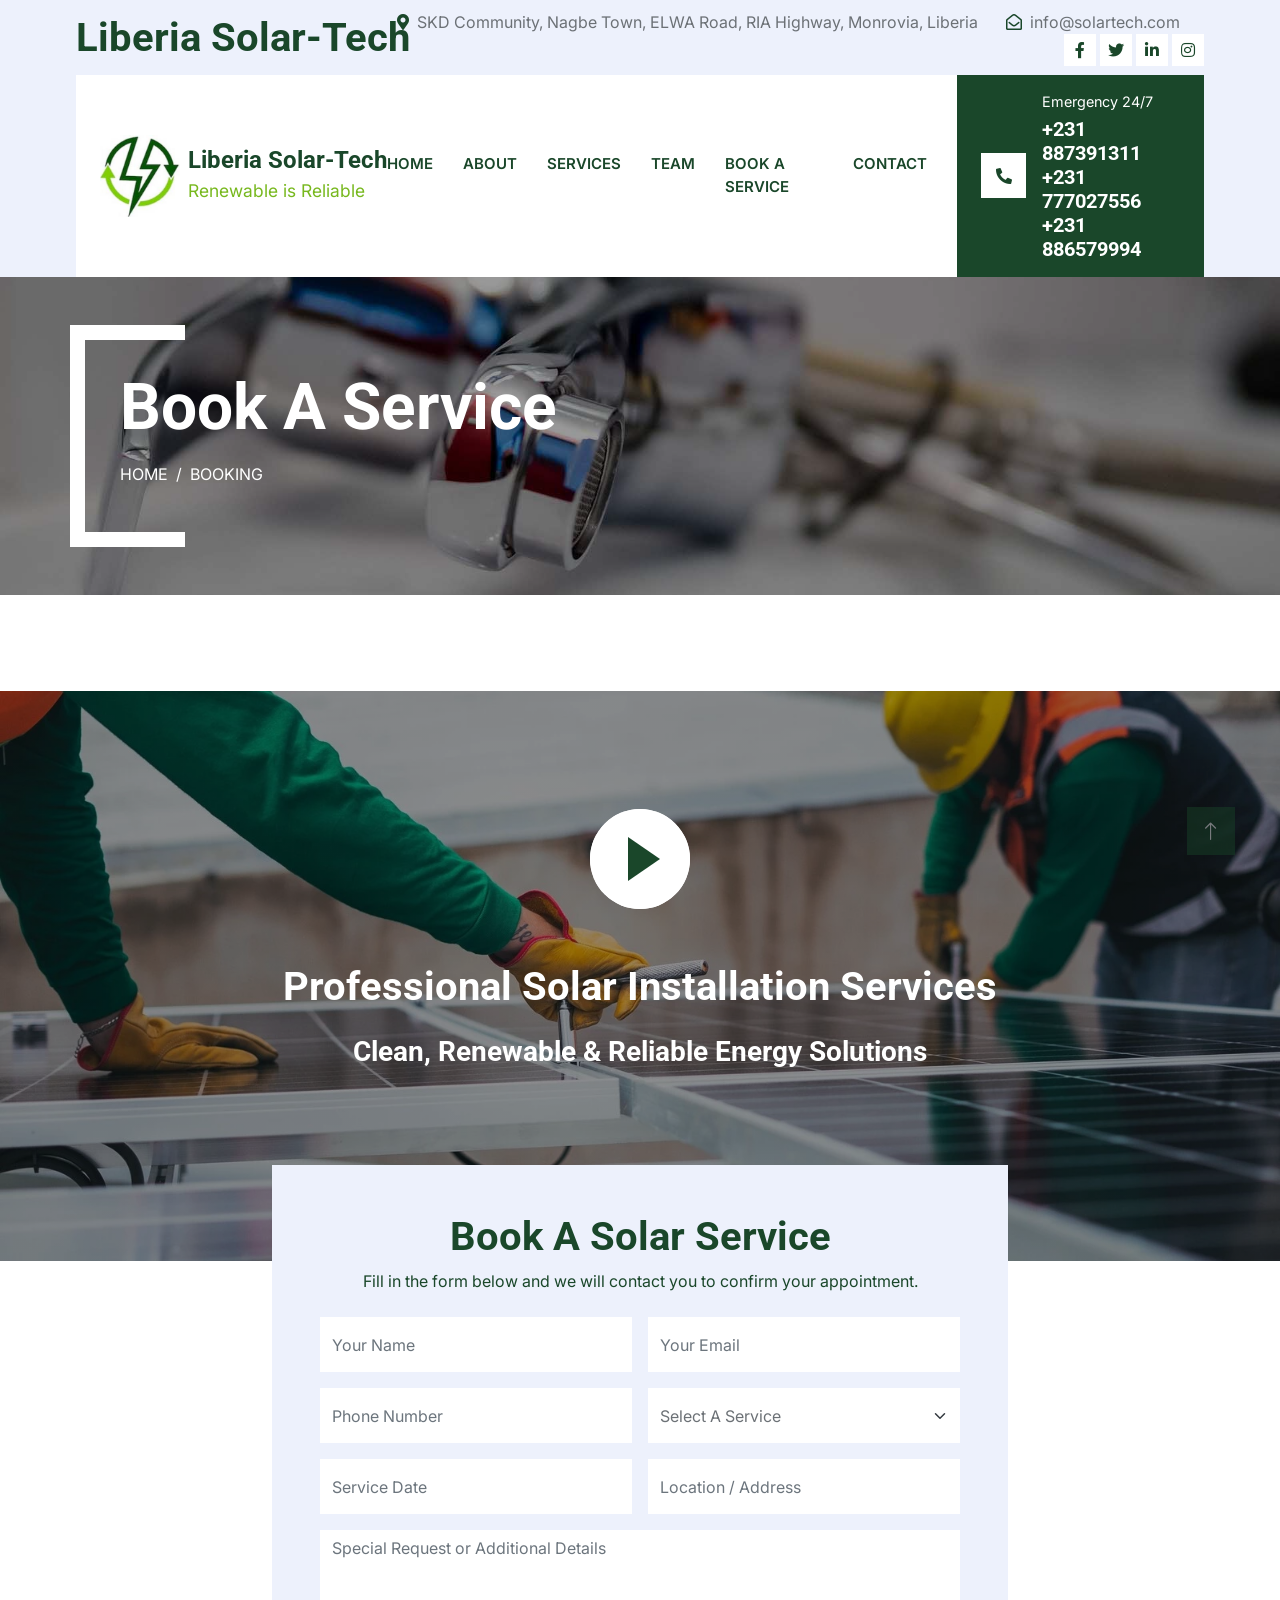
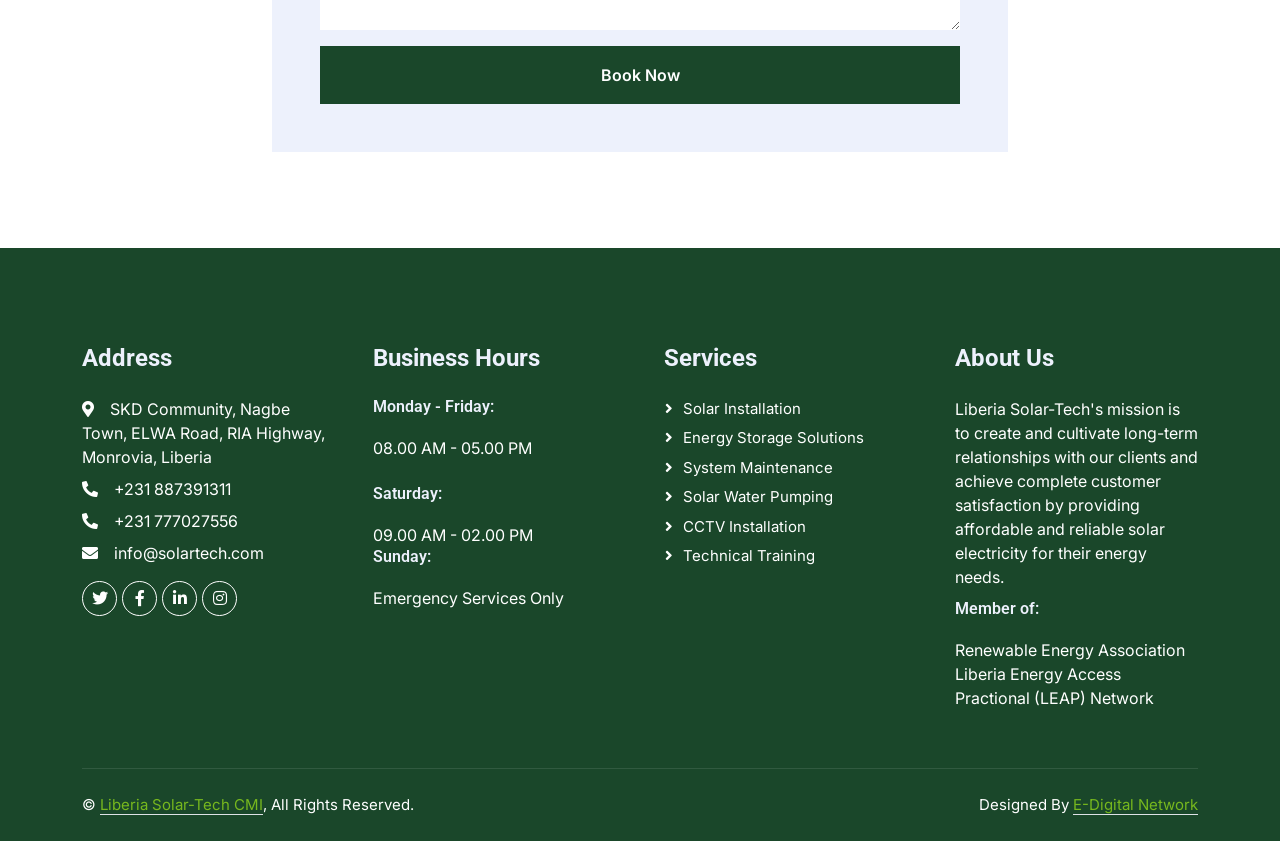
<file: booking.html>
<!DOCTYPE html>
<html lang="en">

<head>
    <meta charset="utf-8">
    <title>Book a Service - Liberia Solar-Tech</title>
    <meta content="width=device-width, initial-scale=1.0" name="viewport">
    <meta content="book solar installation, Liberia, solar service booking" name="keywords">
    <meta content="Schedule a solar installation or service with Liberia Solar-Tech." name="description">

    <!-- Favicon -->
    <link href="img/images.jpeg" rel="icon">

    <!-- Google Web Fonts -->
    <link rel="preconnect" href="https://fonts.googleapis.com">
    <link rel="preconnect" href="https://fonts.gstatic.com" crossorigin>
    <link href="https://fonts.googleapis.com/css2?family=Inter:wght@400;600&family=Roboto:wght@500;700&display=swap" rel="stylesheet">

    <!-- Icon Font Stylesheet -->
    <link href="https://cdnjs.cloudflare.com/ajax/libs/font-awesome/5.10.0/css/all.min.css" rel="stylesheet">
    <link href="https://cdn.jsdelivr.net/npm/bootstrap-icons@1.4.1/font/bootstrap-icons.css" rel="stylesheet">

    <!-- Libraries Stylesheet -->
    <link href="lib/animate/animate.min.css" rel="stylesheet">
    <link href="lib/owlcarousel/assets/owl.carousel.min.css" rel="stylesheet">
    <link href="lib/tempusdominus/css/tempusdominus-bootstrap-4.min.css" rel="stylesheet" />

    <!-- Customized Bootstrap Stylesheet -->
    <link href="css/bootstrap.min.css" rel="stylesheet">

    <!-- Template Stylesheet -->
    <link href="css/style.css" rel="stylesheet">

    <style>
    :root {
        --primary: #1A472A;
        --secondary: #77B81E;
        --light: #FFFFFF;
        --dark: #1A472A;
    }

    .btn-primary {
        background-color: var(--primary);
        border-color: var(--primary);
        color: #ffffff;
        transition: all 0.3s ease;
    }

    .btn-primary:hover {
        background-color: #153D23;
        border-color: #153D23;
        color: #ffffff;
    }

    .text-primary {
        color: var(--primary) !important;
    }

    .bg-primary {
        background-color: var(--primary) !important;
    }
    </style>
</head>

<body>
    <!-- Spinner Start -->
    <div id="spinner" class="show bg-white position-fixed translate-middle w-100 vh-100 top-50 start-50 d-flex align-items-center justify-content-center">
        <div class="spinner-border text-primary" style="width: 3rem; height: 3rem;" role="status">
            <span class="sr-only">Loading...</span>
        </div>
    </div>
    <!-- Spinner End -->


    <!-- Topbar Start -->
    <div class="container-fluid bg-light d-none d-lg-block">
        <div class="row align-items-center top-bar">
            <div class="col-lg-3 col-md-12 text-center text-lg-start">
                <a href="index.html" class="navbar-brand m-0 p-0">
                    <h1 class="text-primary m-0">Liberia Solar-Tech</h1>
                </a>
            </div>
            <div class="col-lg-9 col-md-12 text-end">
                <div class="h-100 d-inline-flex align-items-center me-4">
                    <i class="fa fa-map-marker-alt text-primary me-2"></i>
                    <p class="m-0">SKD Community, Nagbe Town, ELWA Road, RIA Highway, Monrovia, Liberia</p>
                </div>
                <div class="h-100 d-inline-flex align-items-center me-4">
                    <i class="far fa-envelope-open text-primary me-2"></i>
                    <p class="m-0">info@solartech.com</p>
                </div>
                <div class="h-100 d-inline-flex align-items-center">
                    <a class="btn btn-sm-square bg-white text-primary me-1" href=""><i class="fab fa-facebook-f"></i></a>
                    <a class="btn btn-sm-square bg-white text-primary me-1" href=""><i class="fab fa-twitter"></i></a>
                    <a class="btn btn-sm-square bg-white text-primary me-1" href=""><i class="fab fa-linkedin-in"></i></a>
                    <a class="btn btn-sm-square bg-white text-primary me-0" href=""><i class="fab fa-instagram"></i></a>
                </div>
            </div>
        </div>
    </div>
    <!-- Topbar End -->


    <!-- Navbar Start -->
    <div class="container-fluid nav-bar bg-light">
        <nav class="navbar navbar-expand-lg navbar-light bg-white p-3 py-lg-0 px-lg-4">
            <!-- Logo for desktop -->
            <a href="index.html" class="navbar-brand d-none d-lg-flex align-items-center m-0 p-0">
                <div class="d-flex align-items-center">
                    <img src="img/images.jpeg" alt="Solar Tech Logo" class="me-2" style="width: 80px; height: auto;">
                    <div>
                        <h2 style="color: #1A472A; margin: 0; font-size: 24px;">Liberia Solar-Tech</h2>
                        <small style="color: #77B81E;">Renewable is Reliable</small>
                    </div>
                </div>
            </a>

            <!-- Logo for mobile -->
            <a href="index.html" class="navbar-brand d-flex d-lg-none align-items-center m-0 p-0">
                <div class="d-flex align-items-center">
                    <img src="img/images.jpeg" alt="Solar Tech Logo" class="me-2" style="width: 80px; height: auto;">
                    <div>
                        <h2 style="color: #1A472A; margin: 0; font-size: 20px;">Liberia Solar-Tech</h2>
                    </div>
                </div>
            </a>

            <button class="navbar-toggler" type="button" data-bs-toggle="collapse" data-bs-target="#navbarCollapse">
                <span class="fa fa-bars"></span>
            </button>

            <div class="collapse navbar-collapse" id="navbarCollapse">
                <div class="navbar-nav mx-auto">
                    <a href="index.html" class="nav-item nav-link">Home</a>
                    <a href="about.html" class="nav-item nav-link">About</a>
                    <a href="service.html" class="nav-item nav-link">Services</a>
                    <a href="team.html" class="nav-item nav-link">Team</a>
                    <a href="booking.html" class="nav-item nav-link active">Book a Service</a>
                    <a href="contact.html" class="nav-item nav-link">Contact</a>
                </div>
                <div class="mt-4 mt-lg-0 me-lg-n4 py-3 px-4 d-flex align-items-center" style="background-color: #1A472A;">
                    <div class="d-flex flex-shrink-0 align-items-center justify-content-center bg-white" style="width: 45px; height: 45px;">
                        <i class="fa fa-phone-alt" style="color: #1A472A;"></i>
                    </div>
                    <div class="ms-3">
                        <p class="mb-1 text-white" style="font-size: 0.9rem;">Emergency 24/7</p>
                        <h5 class="m-0 text-white">+231 887391311</h5>
                        <h5 class="m-0 text-white">+231 777027556</h5>
                        <h5 class="m-0 text-white">+231 886579994</h5>
                    </div>
                </div>
            </div>
        </nav>
    </div>
    <!-- Navbar End -->


    <!-- Page Header Start -->
    <div class="container-fluid page-header mb-5 py-5">
        <div class="container">
            <h1 class="display-3 text-white mb-3 animated slideInDown">Book A Service</h1>
            <nav aria-label="breadcrumb animated slideInDown">
                <ol class="breadcrumb text-uppercase">
                    <li class="breadcrumb-item"><a class="text-white" href="index.html">Home</a></li>
                    <li class="breadcrumb-item text-white active" aria-current="page">Booking</li>
                </ol>
            </nav>
        </div>
    </div>
    <!-- Page Header End -->


    <!-- Booking Start -->
    <div class="container-fluid px-0" style="margin: 6rem 0;">
        <div class="video wow fadeInUp" data-wow-delay="0.1s">
            <button type="button" class="btn-play" data-bs-toggle="modal" data-src="https://www.youtube.com/embed/5L7JN3nIyDc" data-bs-target="#videoModal">
                <span></span>
            </button>

            <div class="modal fade" id="videoModal" tabindex="-1" aria-labelledby="exampleModalLabel" aria-hidden="true">
                <div class="modal-dialog">
                    <div class="modal-content rounded-0">
                        <div class="modal-header">
                            <h5 class="modal-title" id="exampleModalLabel" style="color: #77B81E;">Liberia Solar-Tech</h5>
                            <button type="button" class="btn-close" data-bs-dismiss="modal" aria-label="Close"></button>
                        </div>
                        <div class="modal-body">
                            <div class="ratio ratio-16x9">
                                <iframe class="embed-responsive-item" src="https://www.youtube.com/embed/5L7JN3nIyDc?si=oQS1XvARYvP-Annq" id="video" allowfullscreen allowscriptaccess="always"
                                    allow="autoplay"></iframe>
                            </div>
                        </div>
                    </div>
                </div>
            </div>

            <h1 class="text-white mb-4">Professional Solar Installation Services</h1>
            <h3 class="text-white mb-0">Clean, Renewable &amp; Reliable Energy Solutions</h3>
        </div>
        <div class="container position-relative wow fadeInUp" data-wow-delay="0.1s" style="margin-top: -6rem;">
            <div class="row justify-content-center">
                <div class="col-lg-8">
                    <div class="bg-light text-center p-5">
                        <h1 class="mb-2" style="color: #1A472A;">Book A Solar Service</h1>
                        <p class="mb-4" style="color: #1A472A;">Fill in the form below and we will contact you to confirm your appointment.</p>
                        <form>
                            <div class="row g-3">
                                <div class="col-12 col-sm-6">
                                    <input type="text" class="form-control border-0" placeholder="Your Name" style="height: 55px;">
                                </div>
                                <div class="col-12 col-sm-6">
                                    <input type="email" class="form-control border-0" placeholder="Your Email" style="height: 55px;">
                                </div>
                                <div class="col-12 col-sm-6">
                                    <input type="tel" class="form-control border-0" placeholder="Phone Number" style="height: 55px;">
                                </div>
                                <div class="col-12 col-sm-6">
                                    <select class="form-select border-0" style="height: 55px;">
                                        <option selected>Select A Service</option>
                                        <option value="1">Solar PV Installation</option>
                                        <option value="2">Battery Storage System</option>
                                        <option value="3">System Maintenance</option>
                                        <option value="4">Solar Water Pumping</option>
                                        <option value="5">CCTV Installation</option>
                                        <option value="6">Technical Training</option>
                                    </select>
                                </div>
                                <div class="col-12 col-sm-6">
                                    <div class="date" id="date1" data-target-input="nearest">
                                        <input type="text"
                                            class="form-control border-0 datetimepicker-input"
                                            placeholder="Service Date" data-target="#date1" data-toggle="datetimepicker" style="height: 55px;">
                                    </div>
                                </div>
                                <div class="col-12 col-sm-6">
                                    <input type="text" class="form-control border-0" placeholder="Location / Address" style="height: 55px;">
                                </div>
                                <div class="col-12">
                                    <textarea class="form-control border-0" placeholder="Special Request or Additional Details" style="height: 100px;"></textarea>
                                </div>
                                <div class="col-12">
                                    <button class="btn btn-primary w-100 py-3" type="submit">Book Now</button>
                                </div>
                            </div>
                        </form>
                    </div>
                </div>
            </div>
        </div>
    </div>
    <!-- Booking End -->


    <!-- Footer Start -->
    <div class="container-fluid text-light footer pt-5 mt-5 wow fadeIn" data-wow-delay="0.1s" style="background-color: #1A472A;">
        <div class="container py-5">
            <div class="row g-5">
                <div class="col-lg-3 col-md-6">
                    <h4 class="text-light mb-4">Address</h4>
                    <p class="mb-2"><i class="fa fa-map-marker-alt me-3"></i>SKD Community, Nagbe Town, ELWA Road, RIA Highway, Monrovia, Liberia</p>
                    <p class="mb-2"><i class="fa fa-phone-alt me-3"></i>+231 887391311</p>
                    <p class="mb-2"><i class="fa fa-phone-alt me-3"></i>+231 777027556</p>
                    <p class="mb-2"><i class="fa fa-envelope me-3"></i>info@solartech.com</p>
                    <div class="d-flex pt-2">
                        <a class="btn btn-outline-light btn-social" href=""><i class="fab fa-twitter"></i></a>
                        <a class="btn btn-outline-light btn-social" href=""><i class="fab fa-facebook-f"></i></a>
                        <a class="btn btn-outline-light btn-social" href=""><i class="fab fa-linkedin-in"></i></a>
                        <a class="btn btn-outline-light btn-social" href=""><i class="fab fa-instagram"></i></a>
                    </div>
                </div>
                <div class="col-lg-3 col-md-6">
                    <h4 class="text-light mb-4">Business Hours</h4>
                    <h6 class="text-light">Monday - Friday:</h6>
                    <p class="mb-4">08.00 AM - 05.00 PM</p>
                    <h6 class="text-light">Saturday:</h6>
                    <p class="mb-0">09.00 AM - 02.00 PM</p>
                    <h6 class="text-light">Sunday:</h6>
                    <p class="mb-0">Emergency Services Only</p>
                </div>
                <div class="col-lg-3 col-md-6">
                    <h4 class="text-light mb-4">Services</h4>
                    <a class="btn btn-link" href="">Solar Installation</a>
                    <a class="btn btn-link" href="">Energy Storage Solutions</a>
                    <a class="btn btn-link" href="">System Maintenance</a>
                    <a class="btn btn-link" href="">Solar Water Pumping</a>
                    <a class="btn btn-link" href="">CCTV Installation</a>
                    <a class="btn btn-link" href="">Technical Training</a>
                </div>
                <div class="col-lg-3 col-md-6">
                    <h4 class="text-light mb-4">About Us</h4>
                    <p>Liberia Solar-Tech's mission is to create and cultivate long-term relationships with our clients and achieve complete customer satisfaction by providing affordable and reliable solar electricity for their energy needs.</p>
                    <div class="position-relative mx-auto" style="max-width: 400px;">
                        <h6 class="text-light">Member of:</h6>
                        <p>Renewable Energy Association Liberia Energy Access Practional (LEAP) Network</p>
                    </div>
                </div>
            </div>
        </div>
        <div class="container">
            <div class="copyright">
                <div class="row">
                    <div class="col-md-6 text-center text-md-start mb-3 mb-md-0">
                        &copy; <a class="border-bottom" href="#">Liberia Solar-Tech CMI</a>, All Rights Reserved.
                    </div>
                    <div class="col-md-6 text-center text-md-end">
                        Designed By <a class="border-bottom" href="#">E-Digital Network</a>
                    </div>
                </div>
            </div>
        </div>
    </div>
    <!-- Footer End -->


    <!-- Back to Top -->
    <a href="#" class="btn btn-lg btn-primary btn-lg-square rounded-0 back-to-top"><i class="bi bi-arrow-up"></i></a>


    <!-- JavaScript Libraries -->
    <script src="https://code.jquery.com/jquery-3.4.1.min.js"></script>
    <script src="https://cdn.jsdelivr.net/npm/bootstrap@5.0.0/dist/js/bootstrap.bundle.min.js"></script>
    <script src="lib/wow/wow.min.js"></script>
    <script src="lib/easing/easing.min.js"></script>
    <script src="lib/waypoints/waypoints.min.js"></script>
    <script src="lib/counterup/counterup.min.js"></script>
    <script src="lib/owlcarousel/owl.carousel.min.js"></script>
    <script src="lib/tempusdominus/js/moment.min.js"></script>
    <script src="lib/tempusdominus/js/moment-timezone.min.js"></script>
    <script src="lib/tempusdominus/js/tempusdominus-bootstrap-4.min.js"></script>

    <!-- Template Javascript -->
    <script src="js/main.js"></script>
</body>

</html>
</file>
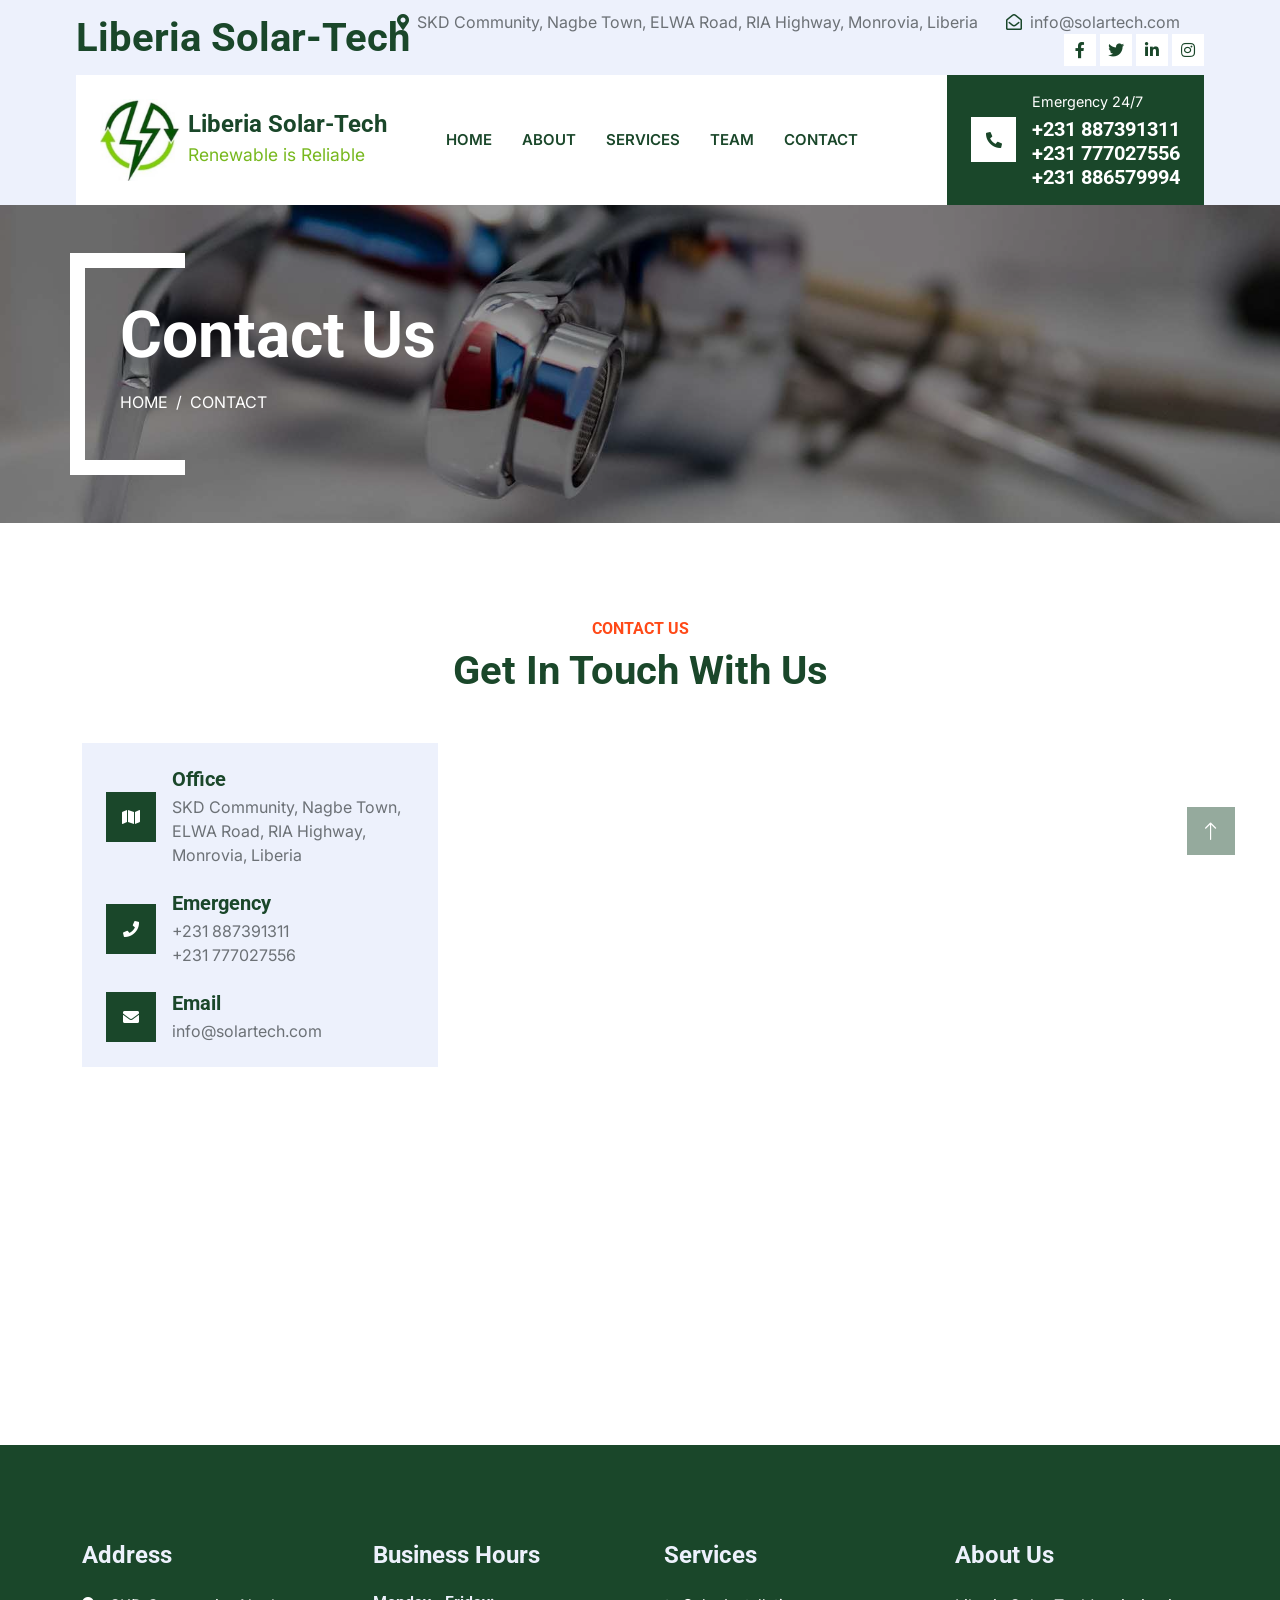
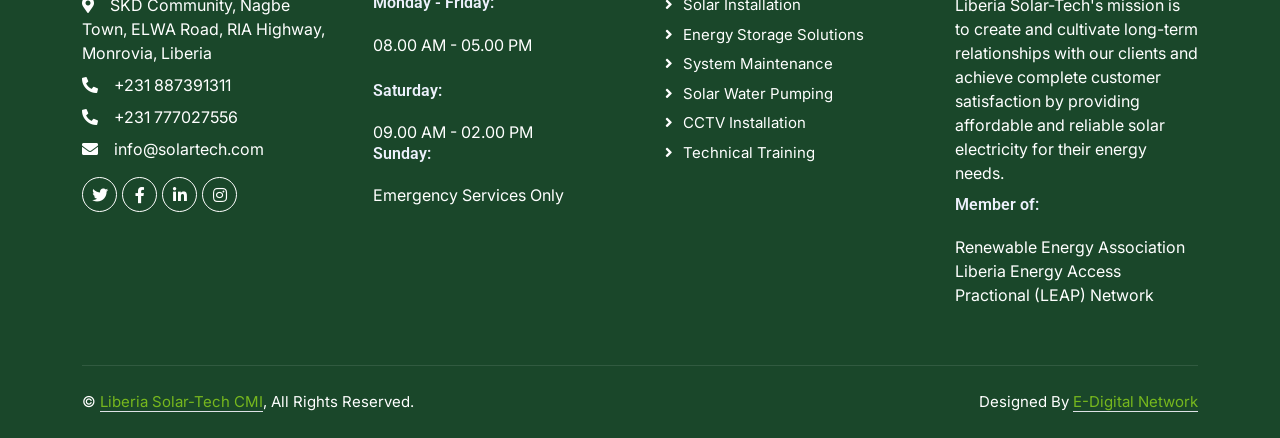
<file: contact.html>
<!DOCTYPE html>
<html lang="en">

<head>
    <meta charset="utf-8">
    <title>Contact Us - Liberia Solar-Tech</title>
    <meta content="width=device-width, initial-scale=1.0" name="viewport">
    <meta content="contact, solar energy, Liberia, solar installation" name="keywords">
    <meta content="Get in touch with Liberia Solar-Tech for solar installation inquiries and support." name="description">

    <!-- Favicon -->
    <link href="img/images.jpeg" rel="icon">

    <!-- Google Web Fonts -->
    <link rel="preconnect" href="https://fonts.googleapis.com">
    <link rel="preconnect" href="https://fonts.gstatic.com" crossorigin>
    <link href="https://fonts.googleapis.com/css2?family=Inter:wght@400;600&family=Roboto:wght@500;700&display=swap" rel="stylesheet">

    <!-- Icon Font Stylesheet -->
    <link href="https://cdnjs.cloudflare.com/ajax/libs/font-awesome/5.10.0/css/all.min.css" rel="stylesheet">
    <link href="https://cdn.jsdelivr.net/npm/bootstrap-icons@1.4.1/font/bootstrap-icons.css" rel="stylesheet">

    <!-- Libraries Stylesheet -->
    <link href="lib/animate/animate.min.css" rel="stylesheet">
    <link href="lib/owlcarousel/assets/owl.carousel.min.css" rel="stylesheet">
    <link href="lib/tempusdominus/css/tempusdominus-bootstrap-4.min.css" rel="stylesheet" />

    <!-- Customized Bootstrap Stylesheet -->
    <link href="css/bootstrap.min.css" rel="stylesheet">

    <!-- Template Stylesheet -->
    <link href="css/style.css" rel="stylesheet">

    <style>
    :root {
        --primary: #1A472A;
        --secondary: #77B81E;
        --light: #FFFFFF;
        --dark: #1A472A;
    }

    .btn-primary {
        background-color: var(--primary);
        border-color: var(--primary);
        color: #ffffff;
        transition: all 0.3s ease;
    }

    .btn-primary:hover {
        background-color: #153D23;
        border-color: #153D23;
        color: #ffffff;
    }

    .btn-secondary {
        background-color: var(--secondary);
        border-color: var(--secondary);
        color: #ffffff;
        transition: all 0.3s ease;
    }

    .text-primary {
        color: var(--primary) !important;
    }

    .bg-primary {
        background-color: var(--primary) !important;
    }

    .contact-form .form-control {
        border-radius: 0;
        height: 50px;
    }

    .contact-form textarea.form-control {
        height: 150px;
    }

    .contact-form .btn-primary {
        background-color: #1A472A;
        border-color: #1A472A;
    }

    .contact-form .btn-primary:hover {
        background-color: #77B81E;
        border-color: #77B81E;
    }
    </style>
</head>

<body>
    <!-- Spinner Start -->
    <div id="spinner" class="show bg-white position-fixed translate-middle w-100 vh-100 top-50 start-50 d-flex align-items-center justify-content-center">
        <div class="spinner-border text-primary" style="width: 3rem; height: 3rem;" role="status">
            <span class="sr-only">Loading...</span>
        </div>
    </div>
    <!-- Spinner End -->


    <!-- Topbar Start -->
    <div class="container-fluid bg-light d-none d-lg-block">
        <div class="row align-items-center top-bar">
            <div class="col-lg-3 col-md-12 text-center text-lg-start">
                <a href="index.html" class="navbar-brand m-0 p-0">
                    <h1 class="text-primary m-0">Liberia Solar-Tech</h1>
                </a>
            </div>
            <div class="col-lg-9 col-md-12 text-end">
                <div class="h-100 d-inline-flex align-items-center me-4">
                    <i class="fa fa-map-marker-alt text-primary me-2"></i>
                    <p class="m-0">SKD Community, Nagbe Town, ELWA Road, RIA Highway, Monrovia, Liberia</p>
                </div>
                <div class="h-100 d-inline-flex align-items-center me-4">
                    <i class="far fa-envelope-open text-primary me-2"></i>
                    <p class="m-0">info@solartech.com</p>
                </div>
                <div class="h-100 d-inline-flex align-items-center">
                    <a class="btn btn-sm-square bg-white text-primary me-1" href=""><i class="fab fa-facebook-f"></i></a>
                    <a class="btn btn-sm-square bg-white text-primary me-1" href=""><i class="fab fa-twitter"></i></a>
                    <a class="btn btn-sm-square bg-white text-primary me-1" href=""><i class="fab fa-linkedin-in"></i></a>
                    <a class="btn btn-sm-square bg-white text-primary me-0" href=""><i class="fab fa-instagram"></i></a>
                </div>
            </div>
        </div>
    </div>
    <!-- Topbar End -->


    <!-- Navbar Start -->
    <div class="container-fluid nav-bar bg-light">
        <nav class="navbar navbar-expand-lg navbar-light bg-white p-3 py-lg-0 px-lg-4">
            <!-- Logo for desktop -->
            <a href="index.html" class="navbar-brand d-none d-lg-flex align-items-center m-0 p-0">
                <div class="d-flex align-items-center">
                    <img src="img/images.jpeg" alt="Solar Tech Logo" class="me-2" style="width: 80px; height: auto;">
                    <div>
                        <h2 style="color: #1A472A; margin: 0; font-size: 24px;">Liberia Solar-Tech</h2>
                        <small style="color: #77B81E;">Renewable is Reliable</small>
                    </div>
                </div>
            </a>

            <!-- Logo for mobile -->
            <a href="index.html" class="navbar-brand d-flex d-lg-none align-items-center m-0 p-0">
                <div class="d-flex align-items-center">
                    <img src="img/images.jpeg" alt="Solar Tech Logo" class="me-2" style="width: 80px; height: auto;">
                    <div>
                        <h2 style="color: #1A472A; margin: 0; font-size: 20px;">Liberia Solar-Tech</h2>
                    </div>
                </div>
            </a>

            <button class="navbar-toggler" type="button" data-bs-toggle="collapse" data-bs-target="#navbarCollapse">
                <span class="fa fa-bars"></span>
            </button>

            <div class="collapse navbar-collapse" id="navbarCollapse">
                <div class="navbar-nav mx-auto">
                    <a href="index.html" class="nav-item nav-link">Home</a>
                    <a href="about.html" class="nav-item nav-link">About</a>
                    <a href="service.html" class="nav-item nav-link">Services</a>
                    <a href="team.html" class="nav-item nav-link">Team</a>
                    <a href="contact.html" class="nav-item nav-link active">Contact</a>
                </div>
                <div class="mt-4 mt-lg-0 me-lg-n4 py-3 px-4 d-flex align-items-center" style="background-color: #1A472A;">
                    <div class="d-flex flex-shrink-0 align-items-center justify-content-center bg-white" style="width: 45px; height: 45px;">
                        <i class="fa fa-phone-alt" style="color: #1A472A;"></i>
                    </div>
                    <div class="ms-3">
                        <p class="mb-1 text-white" style="font-size: 0.9rem;">Emergency 24/7</p>
                        <h5 class="m-0 text-white">+231 887391311</h5>
                        <h5 class="m-0 text-white">+231 777027556</h5>
                        <h5 class="m-0 text-white">+231 886579994</h5>
                    </div>
                </div>
            </div>
        </nav>
    </div>
    <!-- Navbar End -->


    <!-- Page Header Start -->
    <div class="container-fluid page-header mb-5 py-5">
        <div class="container">
            <h1 class="display-3 text-white mb-3 animated slideInDown">Contact Us</h1>
            <nav aria-label="breadcrumb animated slideInDown">
                <ol class="breadcrumb text-uppercase">
                    <li class="breadcrumb-item"><a class="text-white" href="index.html">Home</a></li>
                    <li class="breadcrumb-item text-white active" aria-current="page">Contact</li>
                </ol>
            </nav>
        </div>
    </div>
    <!-- Page Header End -->


    <!-- Contact Start -->
    <div class="container-xxl py-5">
        <div class="container">
            <div class="text-center wow fadeInUp" data-wow-delay="0.1s">
                <h6 class="text-secondary text-uppercase">Contact Us</h6>
                <h1 class="mb-5" style="color: #1A472A;">Get In Touch With Us</h1>
            </div>
            <div class="row g-4">
                <div class="col-lg-4 col-md-6 wow fadeInUp" data-wow-delay="0.1s">
                    <div class="bg-light p-4">
                        <div class="d-flex align-items-center mb-4">
                            <div class="d-flex flex-shrink-0 align-items-center justify-content-center bg-primary" style="width: 50px; height: 50px;">
                                <i class="fa fa-map text-white"></i>
                            </div>
                            <div class="ms-3">
                                <h5 class="mb-1" style="color: #1A472A;">Office</h5>
                                <p class="mb-0">SKD Community, Nagbe Town, ELWA Road, RIA Highway, Monrovia, Liberia</p>
                            </div>
                        </div>
                        <div class="d-flex align-items-center mb-4">
                            <div class="d-flex flex-shrink-0 align-items-center justify-content-center bg-primary" style="width: 50px; height: 50px;">
                                <i class="fa fa-phone text-white"></i>
                            </div>
                            <div class="ms-3">
                                <h5 class="mb-1" style="color: #1A472A;">Emergency</h5>
                                <p class="mb-0">+231 887391311</p>
                                <p class="mb-0">+231 777027556</p>
                            </div>
                        </div>
                        <div class="d-flex align-items-center">
                            <div class="d-flex flex-shrink-0 align-items-center justify-content-center bg-primary" style="width: 50px; height: 50px;">
                                <i class="fa fa-envelope text-white"></i>
                            </div>
                            <div class="ms-3">
                                <h5 class="mb-1" style="color: #1A472A;">Email</h5>
                                <p class="mb-0">info@solartech.com</p>
                            </div>
                        </div>
                    </div>
                </div>
                <div class="col-lg-8 col-md-6 wow fadeInUp" data-wow-delay="0.3s">
                    <iframe src="https://docs.google.com/forms/d/e/1FAIpQLSe1WxWmwLk1zr7fL-yweqZv0iKuydHQH6e9rFCls6HlryXd0g/viewform?embedded=true"
                        class="w-100"
                        style="height: 600px; border-radius: 8px;"
                        frameborder="0"
                        marginheight="0"
                        marginwidth="0">Loading...</iframe>
                </div>
            </div>
        </div>
    </div>
    <!-- Contact End -->


    <!-- Footer Start -->
    <div class="container-fluid text-light footer pt-5 mt-5 wow fadeIn" data-wow-delay="0.1s" style="background-color: #1A472A;">
        <div class="container py-5">
            <div class="row g-5">
                <div class="col-lg-3 col-md-6">
                    <h4 class="text-light mb-4">Address</h4>
                    <p class="mb-2"><i class="fa fa-map-marker-alt me-3"></i>SKD Community, Nagbe Town, ELWA Road, RIA Highway, Monrovia, Liberia</p>
                    <p class="mb-2"><i class="fa fa-phone-alt me-3"></i>+231 887391311</p>
                    <p class="mb-2"><i class="fa fa-phone-alt me-3"></i>+231 777027556</p>
                    <p class="mb-2"><i class="fa fa-envelope me-3"></i>info@solartech.com</p>
                    <div class="d-flex pt-2">
                        <a class="btn btn-outline-light btn-social" href=""><i class="fab fa-twitter"></i></a>
                        <a class="btn btn-outline-light btn-social" href=""><i class="fab fa-facebook-f"></i></a>
                        <a class="btn btn-outline-light btn-social" href=""><i class="fab fa-linkedin-in"></i></a>
                        <a class="btn btn-outline-light btn-social" href=""><i class="fab fa-instagram"></i></a>
                    </div>
                </div>
                <div class="col-lg-3 col-md-6">
                    <h4 class="text-light mb-4">Business Hours</h4>
                    <h6 class="text-light">Monday - Friday:</h6>
                    <p class="mb-4">08.00 AM - 05.00 PM</p>
                    <h6 class="text-light">Saturday:</h6>
                    <p class="mb-0">09.00 AM - 02.00 PM</p>
                    <h6 class="text-light">Sunday:</h6>
                    <p class="mb-0">Emergency Services Only</p>
                </div>
                <div class="col-lg-3 col-md-6">
                    <h4 class="text-light mb-4">Services</h4>
                    <a class="btn btn-link" href="">Solar Installation</a>
                    <a class="btn btn-link" href="">Energy Storage Solutions</a>
                    <a class="btn btn-link" href="">System Maintenance</a>
                    <a class="btn btn-link" href="">Solar Water Pumping</a>
                    <a class="btn btn-link" href="">CCTV Installation</a>
                    <a class="btn btn-link" href="">Technical Training</a>
                </div>
                <div class="col-lg-3 col-md-6">
                    <h4 class="text-light mb-4">About Us</h4>
                    <p>Liberia Solar-Tech's mission is to create and cultivate long-term relationships with our clients and achieve complete customer satisfaction by providing affordable and reliable solar electricity for their energy needs.</p>
                    <div class="position-relative mx-auto" style="max-width: 400px;">
                        <h6 class="text-light">Member of:</h6>
                        <p>Renewable Energy Association Liberia Energy Access Practional (LEAP) Network</p>
                    </div>
                </div>
            </div>
        </div>
        <div class="container">
            <div class="copyright">
                <div class="row">
                    <div class="col-md-6 text-center text-md-start mb-3 mb-md-0">
                        &copy; <a class="border-bottom" href="#">Liberia Solar-Tech CMI</a>, All Rights Reserved.
                    </div>
                    <div class="col-md-6 text-center text-md-end">
                        Designed By <a class="border-bottom" href="#">E-Digital Network</a>
                    </div>
                </div>
            </div>
        </div>
    </div>
    <!-- Footer End -->


    <!-- Back to Top -->
    <a href="#" class="btn btn-lg btn-primary btn-lg-square rounded-0 back-to-top"><i class="bi bi-arrow-up"></i></a>


    <!-- JavaScript Libraries -->
    <script src="https://code.jquery.com/jquery-3.4.1.min.js"></script>
    <script src="https://cdn.jsdelivr.net/npm/bootstrap@5.0.0/dist/js/bootstrap.bundle.min.js"></script>
    <script src="lib/wow/wow.min.js"></script>
    <script src="lib/easing/easing.min.js"></script>
    <script src="lib/waypoints/waypoints.min.js"></script>
    <script src="lib/counterup/counterup.min.js"></script>
    <script src="lib/owlcarousel/owl.carousel.min.js"></script>
    <script src="lib/tempusdominus/js/moment.min.js"></script>
    <script src="lib/tempusdominus/js/moment-timezone.min.js"></script>
    <script src="lib/tempusdominus/js/tempusdominus-bootstrap-4.min.js"></script>

    <!-- Template Javascript -->
    <script src="js/main.js"></script>
</body>

</html>
</file>
<file: css/style.css>
/********** Template CSS **********/
:root {
    --primary: #1A472A;  /* Dark Green */
    --secondary: #77B81E;
    --light: #EDF1FC;
    --dark: #17224D;
}

.fw-medium {
    font-weight: 600 !important;
}

.back-to-top {
    position: fixed;
    display: none;
    right: 45px;
    bottom: 45px;
    z-index: 99;
}


/*** Spinner ***/
#spinner {
    opacity: 0;
    visibility: hidden;
    transition: opacity .5s ease-out, visibility 0s linear .5s;
    z-index: 99999;
}

#spinner.show {
    transition: opacity .5s ease-out, visibility 0s linear 0s;
    visibility: visible;
    opacity: 1;
}


/*** Button ***/
.btn {
    font-weight: 600;
    transition: .5s;
}

.btn.btn-primary,
.btn.btn-secondary {
    color: #FFFFFF;
}

.btn-square {
    width: 38px;
    height: 38px;
}

.btn-sm-square {
    width: 32px;
    height: 32px;
}

.btn-lg-square {
    width: 48px;
    height: 48px;
}

.btn-square,
.btn-sm-square,
.btn-lg-square {
    padding: 0;
    display: flex;
    align-items: center;
    justify-content: center;
    font-weight: normal;
}


/*** Navbar ***/
.top-bar {
    height: 75px;
    padding: 0 4rem;
}

.nav-bar {
    position: relative;
    padding: 0 4.75rem;
    transition: .5s;
    z-index: 9999;
}

.nav-bar.sticky-top {
    position: sticky;
    padding: 0;
    z-index: 9999;
}

.navbar .dropdown-toggle::after {
    border: none;
    content: "\f107";
    font-family: "Font Awesome 5 Free";
    font-weight: 900;
    vertical-align: middle;
    margin-left: 8px;
}

.navbar-light .navbar-nav .nav-link {
    margin-right: 30px;
    padding: 25px 0;
    color: var(--dark);
    font-size: 15px;
    font-weight: 600;
    text-transform: uppercase;
    outline: none;
}

.navbar-light .navbar-nav .nav-link:hover,
.navbar-light .navbar-nav .nav-link.active {
    color: var(--primary);
}

@media (max-width: 991.98px) {
    .nav-bar {
        padding: 0;
    }

    .navbar-light .navbar-nav .nav-link  {
        margin-right: 0;
        padding: 10px 0;
    }

    .navbar-light .navbar-nav {
        margin-top: 1rem;
        padding-top: 1rem;
        border-top: 1px solid #EEEEEE;
    }
}

@media (min-width: 992px) {
    .navbar .nav-item .dropdown-menu {
        display: block;
        border: none;
        margin-top: 0;
        top: 150%;
        opacity: 0;
        visibility: hidden;
        transition: .5s;
    }

    .navbar .nav-item:hover .dropdown-menu {
        top: 100%;
        visibility: visible;
        transition: .5s;
        opacity: 1;
    }
}


/*** Header ***/
.header-carousel .container,
.page-header .container {
    position: relative;
    padding: 45px 0 45px 35px;
    border-left: 15px solid #FFFFFF;
}

.header-carousel .container::before,
.header-carousel .container::after,
.page-header .container::before,
.page-header .container::after {
    position: absolute;
    content: "";
    top: 0;
    left: 0;
    width: 100px;
    height: 15px;
    background: #FFFFFF;
}

.header-carousel .container::after,
.page-header .container::after {
    top: 100%;
    margin-top: -15px;
}

@media (max-width: 768px) {
    .header-carousel .owl-carousel-item {
        position: relative;
        min-height: 500px;
    }
    
    .header-carousel .owl-carousel-item img {
        position: absolute;
        width: 100%;
        height: 100%;
        object-fit: cover;
    }

    .header-carousel .owl-carousel-item h5,
    .header-carousel .owl-carousel-item p {
        font-size: 14px !important;
        font-weight: 400 !important;
    }

    .header-carousel .owl-carousel-item h1 {
        font-size: 30px;
        font-weight: 600;
    }
}

/* Desktop */
.header-carousel .owl-carousel-item {
    position: relative;
    min-height: 500px;   /* Adjust to 600px, 650px, or 700px */
}

.header-carousel .owl-carousel-item img {
    position: absolute;
    width: 100%;
    height: 100%;
    object-fit: cover;
}

.header-carousel .owl-nav {
    position: absolute;
    top: 50%;
    right: 8%;
    transform: translateY(-50%);
    display: flex;
    flex-direction: column;
}

.header-carousel .owl-nav .owl-prev,
.header-carousel .owl-nav .owl-next {
    margin: 7px 0;
    width: 45px;
    height: 45px;
    display: flex;
    align-items: center;
    justify-content: center;
    color: #FFFFFF;
    background: transparent;
    border: 1px solid #FFFFFF;
    border-radius: 45px;
    font-size: 22px;
    transition: .5s;
}

.header-carousel .owl-nav .owl-prev:hover,
.header-carousel .owl-nav .owl-next:hover {
    background: var(--primary);
    border-color: var(--primary);
}

.page-header {
    background: linear-gradient(rgba(0, 0, 0, .4), rgba(0, 0, 0, .4)), url(../img/bg.jpg) center center no-repeat;
    background-size: cover;
}

.breadcrumb-item + .breadcrumb-item::before {
    color: var(--light);
}


/* ==========================
   PROJECT IMAGE SIZE FIX
========================== */

.project-item img {
    width: 100%;
    height: 280px;          /* All images same height */
    object-fit: cover;      /* Prevent stretching */
    display: block;
    transition: .5s;
}

/* Image hover effect */
.project-item:hover img {
    transform: scale(1.05);
}

/* Keep project container clean */
.project-item {
    overflow: hidden;
    border-radius: 10px;
}

/* Responsive sizes */
@media (max-width: 992px) {
    .project-item img {
        height: 250px;
    }
}

@media (max-width: 576px) {
    .project-item img {
        height: 220px;
    }
}

/*** Facts ***/
.fact {
    background: linear-gradient(rgba(0, 0, 0, .4), rgba(0, 0, 0, .4)), url(../img/video.jpg) center center no-repeat;
    background-size: cover;
}


/*** Service ***/
.service-item-top img {
    transition: .5s;
}

.service-item-top:hover img {
    transform: scale(1.1);
}

.service-carousel .owl-dots {
    margin-top: 24px;
    display: flex;
    align-items: flex-end;
    justify-content: center;
}

.service-carousel .owl-dot {
    position: relative;
    display: inline-block;
    margin: 0 5px;
    width: 15px;
    height: 15px;
    background: var(--primary);
    border: 5px solid var(--light);
    transition: .5s;
}

.service-carousel .owl-dot.active {
    background: var(--light);
    border-color: var(--primary);
}


/*** Booking ***/
.video {
    position: relative;
    padding: 8rem 0 12rem 0;
    background: linear-gradient(rgba(0, 0, 0, .4), rgba(0, 0, 0, .4)), url(../img/video1.jpeg) center center no-repeat;
    background-size: cover;
    display: flex;
    flex-direction: column;
    align-items: center;
    justify-content: center;
}

.video .btn-play {
    position: relative;
    box-sizing: content-box;
    display: block;
    width: 32px;
    height: 44px;
    border-radius: 50%;
    border: none;
    outline: none;
    padding: 18px 20px 18px 28px;
    margin-bottom: 4rem;
}

.video .btn-play:before {
    content: "";
    position: absolute;
    z-index: 0;
    left: 50%;
    top: 50%;
    transform: translateX(-50%) translateY(-50%);
    display: block;
    width: 100px;
    height: 100px;
    background: #FFFFFF;
    border-radius: 50%;
    animation: pulse-border 1500ms ease-out infinite;
}

.video .btn-play:after {
    content: "";
    position: absolute;
    z-index: 1;
    left: 50%;
    top: 50%;
    transform: translateX(-50%) translateY(-50%);
    display: block;
    width: 100px;
    height: 100px;
    background: #FFFFFF;
    border-radius: 50%;
    transition: all 200ms;
}

.video .btn-play img {
    position: relative;
    z-index: 3;
    max-width: 100%;
    width: auto;
    height: auto;
}

.video .btn-play span {
    display: block;
    position: relative;
    z-index: 3;
    width: 0;
    height: 0;
    border-left: 32px solid var(--primary);
    border-top: 22px solid transparent;
    border-bottom: 22px solid transparent;
}

@keyframes pulse-border {
    0% {
        transform: translateX(-50%) translateY(-50%) translateZ(0) scale(1);
        opacity: 1;
    }

    100% {
        transform: translateX(-50%) translateY(-50%) translateZ(0) scale(1.5);
        opacity: 0;
    }
}

#videoModal {
    z-index: 99999;
}

#videoModal .modal-dialog {
    position: relative;
    max-width: 800px;
    margin: 60px auto 0 auto;
}

#videoModal .modal-body {
    position: relative;
    padding: 0px;
}

#videoModal .close {
    position: absolute;
    width: 30px;
    height: 30px;
    right: 0px;
    top: -30px;
    z-index: 999;
    font-size: 30px;
    font-weight: normal;
    color: #FFFFFF;
    background: #000000;
    opacity: 1;
}

.bootstrap-datetimepicker-widget.bottom {
    top: auto !important;
}

.bootstrap-datetimepicker-widget .table * {
    border-bottom-width: 0px;
}

.bootstrap-datetimepicker-widget .table th {
    font-weight: 500;
}

.bootstrap-datetimepicker-widget.dropdown-menu {
    padding: 10px;
    border-radius: 2px;
}

.bootstrap-datetimepicker-widget table td.active,
.bootstrap-datetimepicker-widget table td.active:hover {
    background: var(--primary);
}

.bootstrap-datetimepicker-widget table td.today::before {
    border-bottom-color: var(--primary);
}


/*** Team ***/
.team-item img {
    transition: .5s;
}

.team-item:hover img {
    transform: scale(1.1);
}

.team-item .team-text {
    height: 90px;
    overflow: hidden;
}

.team-item .team-text .bg-light,
.team-item .team-text .bg-primary {
    position: relative;
    height: 90px;
    display: flex;
    align-items: center;
    justify-content: center;
    flex-direction: column;
    transition: .5s;
}

.team-item .team-text .bg-primary {
    flex-direction: row;
}

.team-item:hover .team-text .bg-light {
    margin-top: -90px;
}

.team-item .team-text .bg-primary .btn {
    color: var(--primary);
    background: #FFFFFF;
}

.team-item .team-text .bg-primary .btn:hover {
    color: #FFFFFF;
    background: var(--secondary)
}


/*** Testimonial ***/
.testimonial-carousel .owl-item .testimonial-text,
.testimonial-carousel .owl-item.center .testimonial-text * {
    position: relative;
    transition: .5s;
}

.testimonial-carousel .owl-item.center .testimonial-text {
    background: var(--primary) !important;
}

.testimonial-carousel .owl-item.center .testimonial-text * {
    color: #FFFFFF !important;
}

.testimonial-carousel .owl-item .testimonial-text::after {
    position: absolute;
    content: "";
    width: 0;
    height: 0;
    left: 50%;
    bottom: -30px;
    transform: translateX(-50%);
    border: 15px solid;
    border-color: var(--light) transparent transparent transparent;
    transition: .5s;

}

.testimonial-carousel .owl-item.center .testimonial-text::after {
    border-color: var(--primary) transparent transparent transparent;
}

.testimonial-carousel .owl-nav {
    position: absolute;
    width: 350px;
    bottom: 100px;
    left: 50%;
    transform: translateX(-50%);
    display: flex;
    justify-content: space-between;
    opacity: 0;
    transition: .5s;
    z-index: 1;
}

.testimonial-carousel:hover .owl-nav {
    width: 300px;
    opacity: 1;
}

.testimonial-carousel .owl-nav .owl-prev,
.testimonial-carousel .owl-nav .owl-next {
    font-size: 30px;
    color: var(--primary);
}

.testimonial-carousel .owl-nav .owl-prev:hover,
.testimonial-carousel .owl-nav .owl-next:hover {
    color: var(--dark);
}

/*** Footer ***/
.footer {
    background-color: #1A472A; /* Dark green background */
}

.footer .btn.btn-social {
    margin-right: 5px;
    width: 35px;
    height: 35px;
    display: flex;
    align-items: center;
    justify-content: center;
    color: #FFFFFF;
    border: 1px solid #FFFFFF;
    border-radius: 35px;
    transition: .3s;
}

.footer .btn.btn-social:hover {
    color: #77B81E; /* Lime green on hover */
    background-color: #FFFFFF;
    border-color: #FFFFFF;
}

.footer .btn.btn-link {
    display: block;
    margin-bottom: 5px;
    padding: 0;
    text-align: left;
    color: #FFFFFF;
    font-size: 15px;
    font-weight: normal;
    text-transform: capitalize;
    transition: .3s;
}

.footer .btn.btn-link::before {
    position: relative;
    content: "\f105";
    font-family: "Font Awesome 5 Free";
    font-weight: 900;
    margin-right: 10px;
}

.footer .btn.btn-link:hover {
    letter-spacing: 1px;
    box-shadow: none;
    color: #77B81E; /* Lime green on hover */
}

.footer .copyright {
    padding: 25px 0;
    font-size: 15px;
    border-top: 1px solid rgba(255, 255, 255, .1);
    color: #FFFFFF;
}

.footer .copyright a {
    color: #77B81E; /* Lime green for links */
}

.footer .copyright a:hover {
    color: #FFFFFF;
}

/* Additional footer sections */
.footer h6 {
    color: #FFFFFF;
    font-weight: 600;
    margin-bottom: 20px;
}

.footer p {
    color: #FFFFFF;
    margin-bottom: 10px;
}

.footer .contact-info i {
    color: #77B81E;
    margin-right: 10px;
}
</file>
